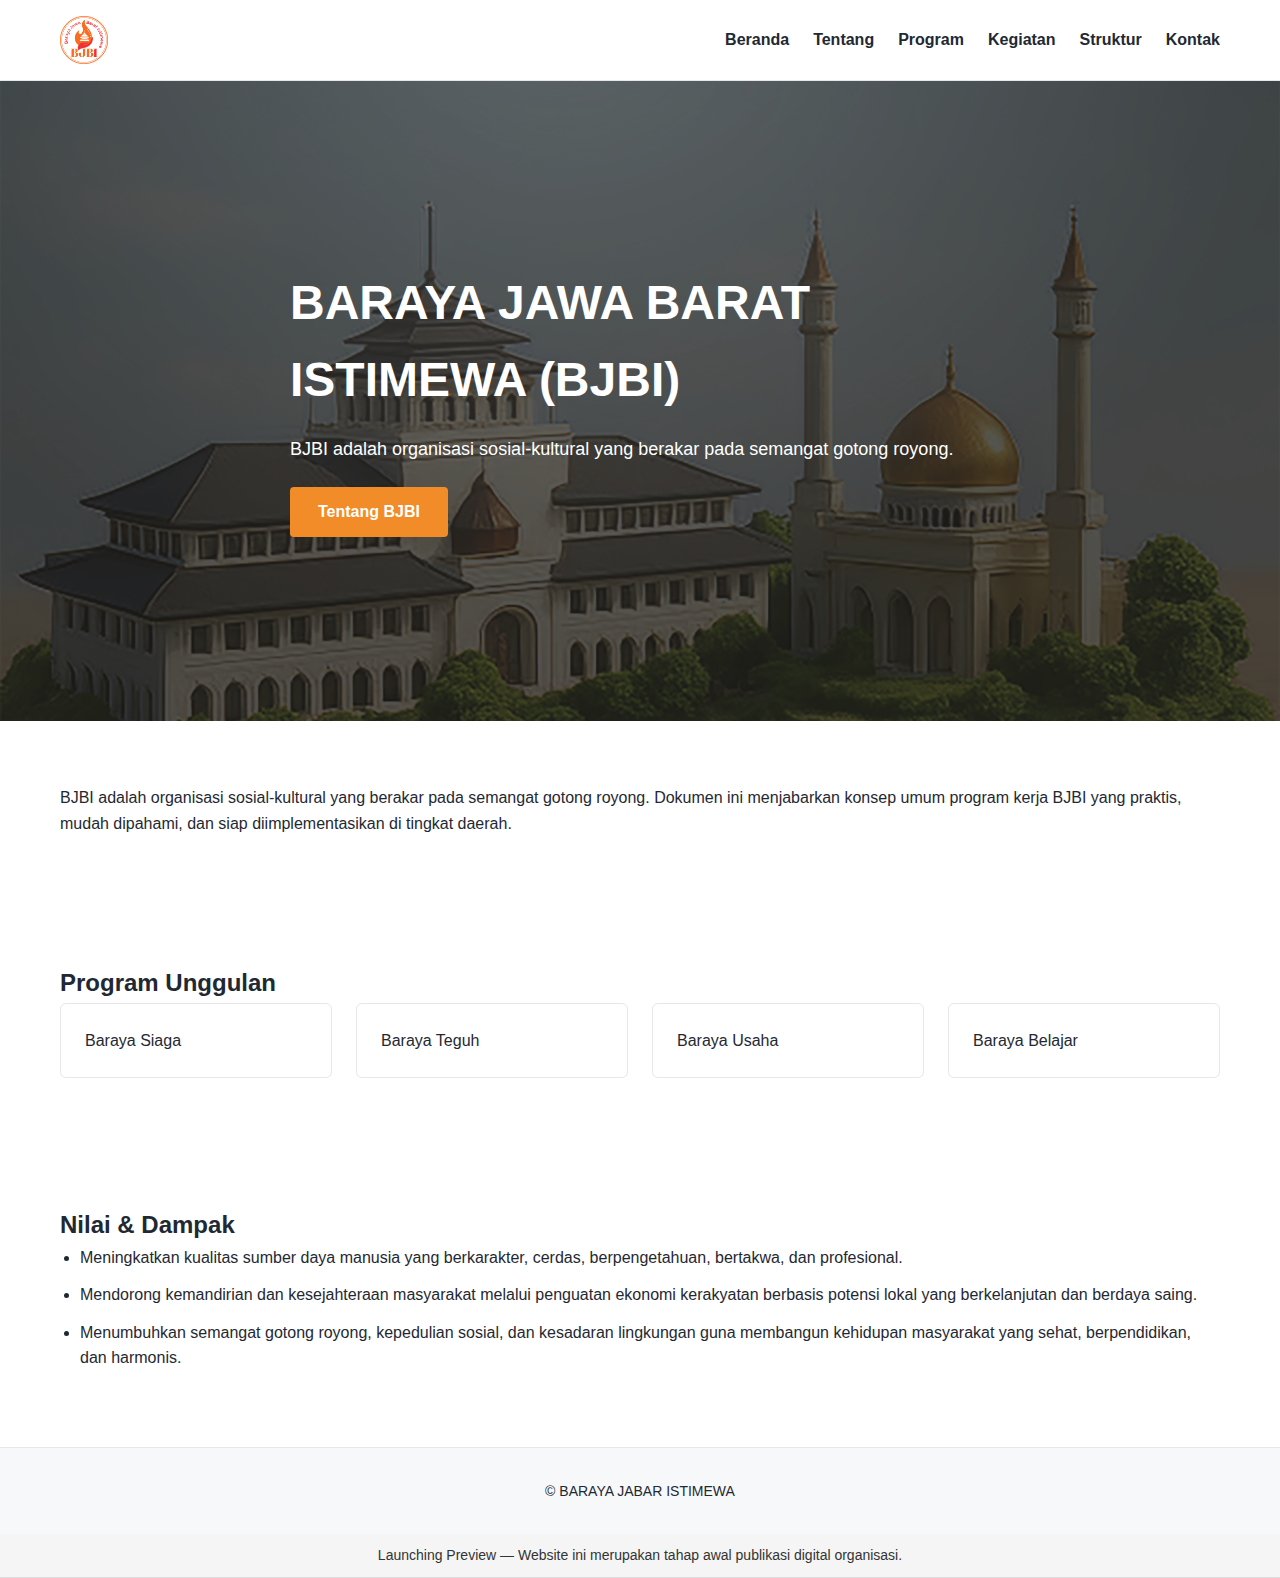
<file: index.html>
<!DOCTYPE html>
<html lang="id">
<head>
<meta charset="UTF-8">
<meta name="viewport" content="width=device-width, initial-scale=1.0">
<title>BJBI | Beranda</title>
<link rel="icon" href="assets/img/pavicon.png">
<link rel="stylesheet" href="assets/css/style.css">
</head>
<body>

<header>
  <div class="container header-inner">
    <img src="assets/img/logo.png" class="logo" alt="Logo BJBI">
    <ul class="nav-menu">
      <li><a href="index.html">Beranda</a></li>
      <li><a href="tentang.html">Tentang</a></li>
      <li><a href="program.html">Program</a></li>
      <li><a href="kegiatan.html">Kegiatan</a></li>
      <li><a href="struktur.html">Struktur</a></li>
      <li><a href="kontak.html">Kontak</a></li>
    </ul>
  </div>
</header>


<section class="hero">
  <div class="hero-overlay"></div>
  <div class="container hero-content">
    <h1>BARAYA JAWA BARAT ISTIMEWA (BJBI)</h1>
    <p>BJBI adalah organisasi sosial-kultural yang berakar pada semangat gotong royong.</p>
    <a href="tentang.html" class="btn-primary">Tentang BJBI</a>
  </div>
</section>

<section>
  <div class="container">
    <p>BJBI adalah organisasi sosial-kultural yang berakar pada semangat gotong royong. Dokumen ini menjabarkan konsep umum program kerja BJBI yang praktis, mudah dipahami, dan siap diimplementasikan di tingkat daerah.</p>
  </div>
</section>

<section>
  <div class="container">
    <h2>Program Unggulan</h2>
    <div class="card-grid">
      <div class="card">Baraya Siaga</div>
      <div class="card">Baraya Teguh</div>
      <div class="card">Baraya Usaha</div>
      <div class="card">Baraya Belajar</div>
    </div>
  </div>
</section>

<section>
  <div class="container">
    <h2>Nilai & Dampak</h2>
    <ul class="values-list">
      <li>Meningkatkan kualitas sumber daya manusia yang berkarakter, cerdas, berpengetahuan, bertakwa, dan profesional.</li>
      <li>Mendorong kemandirian dan kesejahteraan masyarakat melalui penguatan ekonomi kerakyatan berbasis potensi lokal yang berkelanjutan dan berdaya saing.</li>
      <li>Menumbuhkan semangat gotong royong, kepedulian sosial, dan kesadaran lingkungan guna membangun kehidupan masyarakat yang sehat, berpendidikan, dan harmonis.</li>
    </ul>
  </div>
</section>


<footer>
  <div class="container">
    <p>© BARAYA JABAR ISTIMEWA</p>
  </div>
</footer>

</body>
</html>
<div class="preview-banner">
  Launching Preview — Website ini merupakan tahap awal publikasi digital organisasi.
</div>
</file>
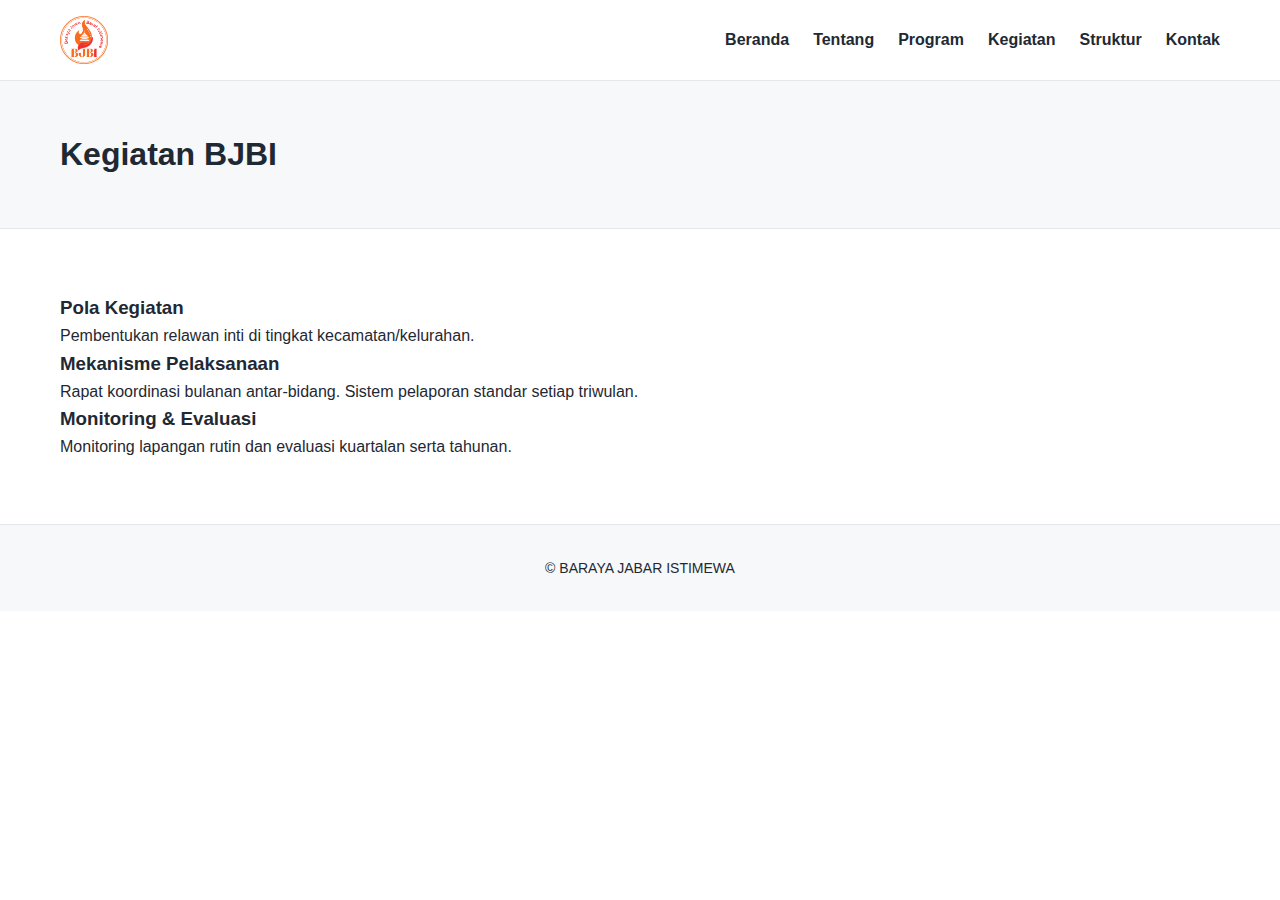
<file: kegiatan.html>
<!DOCTYPE html>
<html lang="id">
<head>
<meta charset="UTF-8">
<meta name="viewport" content="width=device-width, initial-scale=1.0">
<title>BJBI | Kegiatan</title>
<link rel="icon" href="assets/img/pavicon.png">
<link rel="stylesheet" href="assets/css/style.css">
</head>
<body>

<header>
  <div class="container header-inner">
    <img src="assets/img/logo.png" class="logo" alt="Logo BJBI">
    <ul class="nav-menu">
      <li><a href="index.html">Beranda</a></li>
      <li><a href="tentang.html">Tentang</a></li>
      <li><a href="program.html">Program</a></li>
      <li><a href="kegiatan.html">Kegiatan</a></li>
      <li><a href="struktur.html">Struktur</a></li>
      <li><a href="kontak.html">Kontak</a></li>
    </ul>
  </div>
</header>


<section class="page-header"><div class="container"><h1>Kegiatan BJBI</h1></div></section>
<section><div class="container">
<h3>Pola Kegiatan</h3>
<p>Pembentukan relawan inti di tingkat kecamatan/kelurahan.</p>

<h3>Mekanisme Pelaksanaan</h3>
<p>Rapat koordinasi bulanan antar-bidang. Sistem pelaporan standar setiap triwulan.</p>

<h3>Monitoring & Evaluasi</h3>
<p>Monitoring lapangan rutin dan evaluasi kuartalan serta tahunan.</p>
</div></section>


<footer>
  <div class="container">
    <p>© BARAYA JABAR ISTIMEWA</p>
  </div>
</footer>

</body>
</html>
</file>
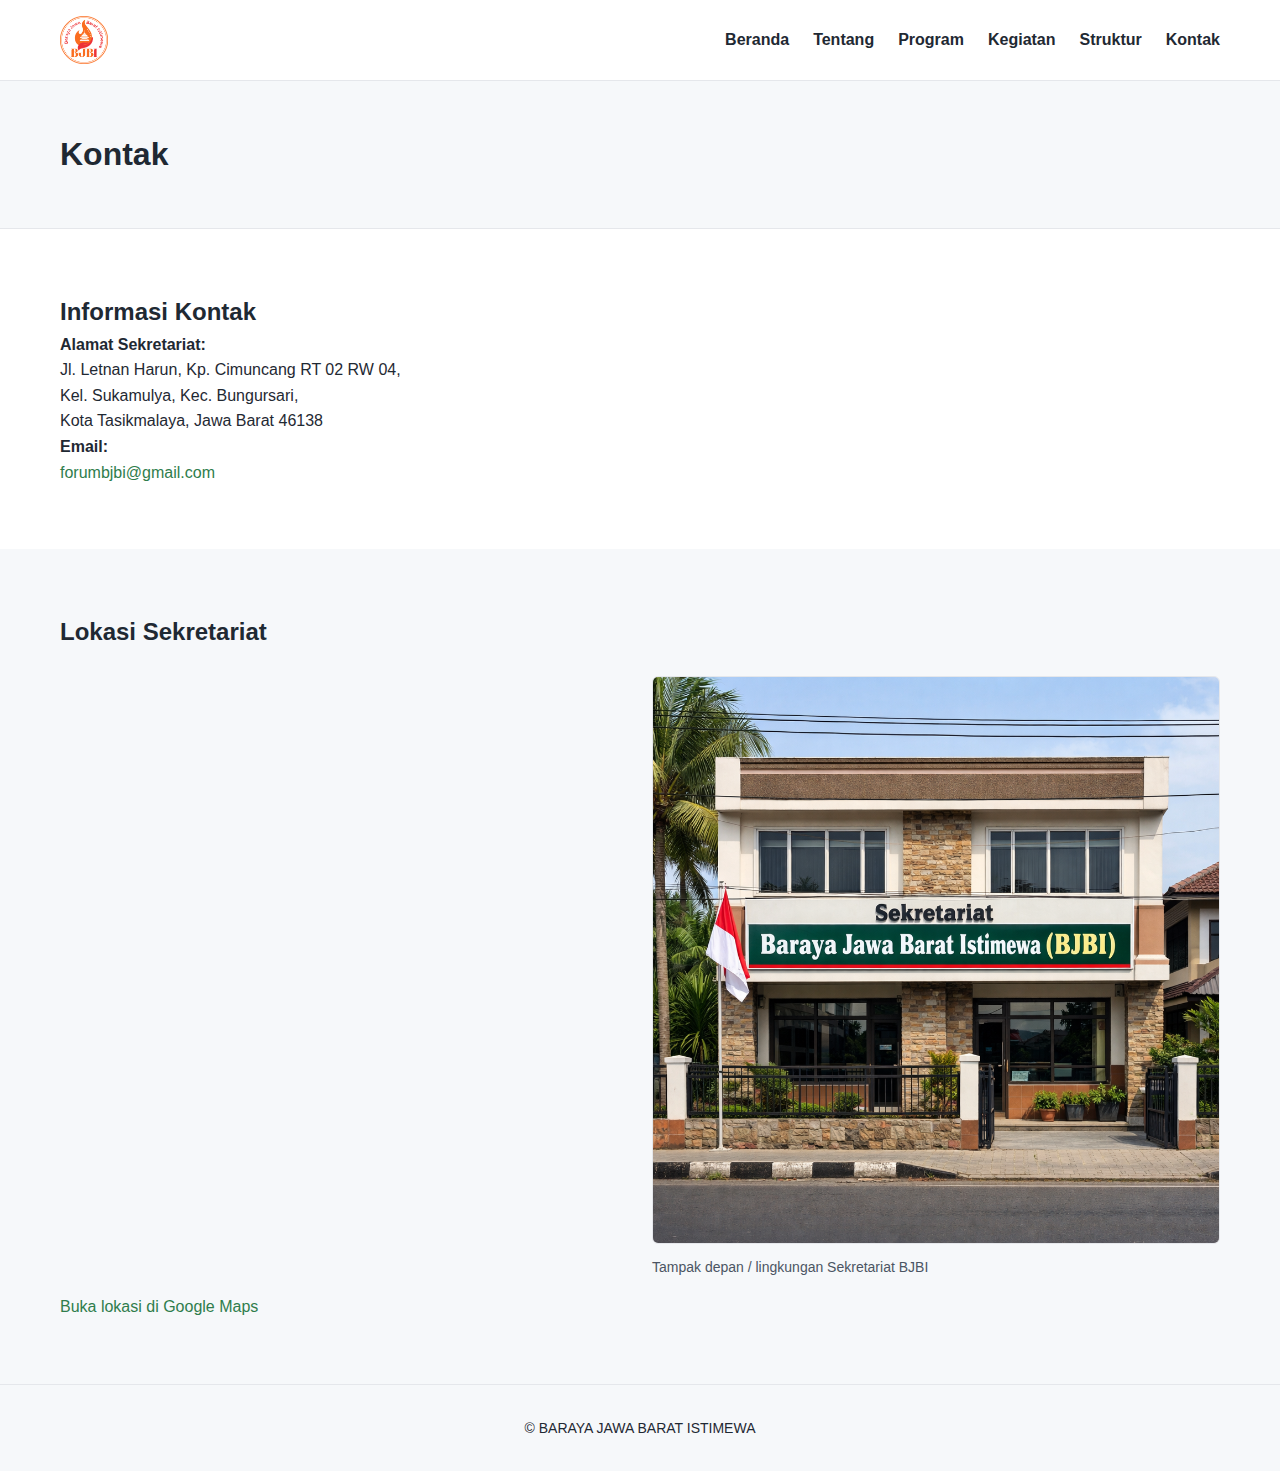
<file: kontak.html>
<!DOCTYPE html>
<html lang="id">
<head>
  <meta charset="UTF-8">
  <meta name="viewport" content="width=device-width, initial-scale=1.0">
  <title>BJBI | Kontak</title>
  <link rel="icon" href="assets/img/pavicon.png">
  <link rel="stylesheet" href="assets/css/style.css">
</head>
<body>

<header>
  <div class="container header-inner">
    <img src="assets/img/logo.png" class="logo" alt="Logo BJBI">
    <ul class="nav-menu">
      <li><a href="index.html">Beranda</a></li>
      <li><a href="tentang.html">Tentang</a></li>
      <li><a href="program.html">Program</a></li>
      <li><a href="kegiatan.html">Kegiatan</a></li>
      <li><a href="struktur.html">Struktur</a></li>
      <li><a href="kontak.html">Kontak</a></li>
    </ul>
  </div>
</header>

<section class="page-header">
  <div class="container">
    <h1>Kontak</h1>
  </div>
</section>

<section>
  <div class="container">

    <h2>Informasi Kontak</h2>

    <p>
      <strong>Alamat Sekretariat:</strong><br>
      Jl. Letnan Harun, Kp. Cimuncang RT 02 RW 04,<br>
      Kel. Sukamulya, Kec. Bungursari,<br>
      Kota Tasikmalaya, Jawa Barat 46138
    </p>

    <p>
      <strong>Email:</strong><br>
      <a href="mailto:forumbjbi@gmail.com">forumbjbi@gmail.com</a>
    </p>

  </div>
</section>

<section style="background:#f6f8fa;">
  <div class="container">

    <h2>Lokasi Sekretariat</h2>

    <div style="display:grid; grid-template-columns:1fr 1fr; gap:24px; margin-top:24px;">

      <!-- PETA (SUDAH ADA PIN MERAH OTOMATIS) -->
      <iframe
        src="https://www.google.com/maps?q=Jl.%20Letnan%20Harun,%20Kp.%20Cimuncang,%20Kel.%20Sukamulya,%20Kec.%20Bungursari,%20Kota%20Tasikmalaya,%20Jawa%20Barat%2046138&output=embed"
        width="100%"
        height="400"
        style="border:0;"
        loading="lazy"
        referrerpolicy="no-referrer-when-downgrade">
      </iframe>

      <!-- FOTO LOKASI -->
      <div>
        <img src="assets/img/lokasi-bjbi.jpg" alt="Lokasi Sekretariat BJBI"
             style="border-radius:6px; border:1px solid #e5e7eb;">
        <p style="margin-top:12px; font-size:14px; color:#4b5563;">
          Tampak depan / lingkungan Sekretariat BJBI
        </p>
      </div>

    </div>

    <p style="margin-top:16px;">
      <a href="https://www.google.com/maps?q=Jl.%20Letnan%20Harun,%20Kp.%20Cimuncang,%20Kel.%20Sukamulya,%20Kec.%20Bungursari,%20Kota%20Tasikmalaya,%20Jawa%20Barat%2046138"
         target="_blank">
        Buka lokasi di Google Maps
      </a>
    </p>

  </div>
</section>

<footer>
  <div class="container">
    <p>© BARAYA JAWA BARAT ISTIMEWA</p>
  </div>
</footer>

</body>
</html>
</file>
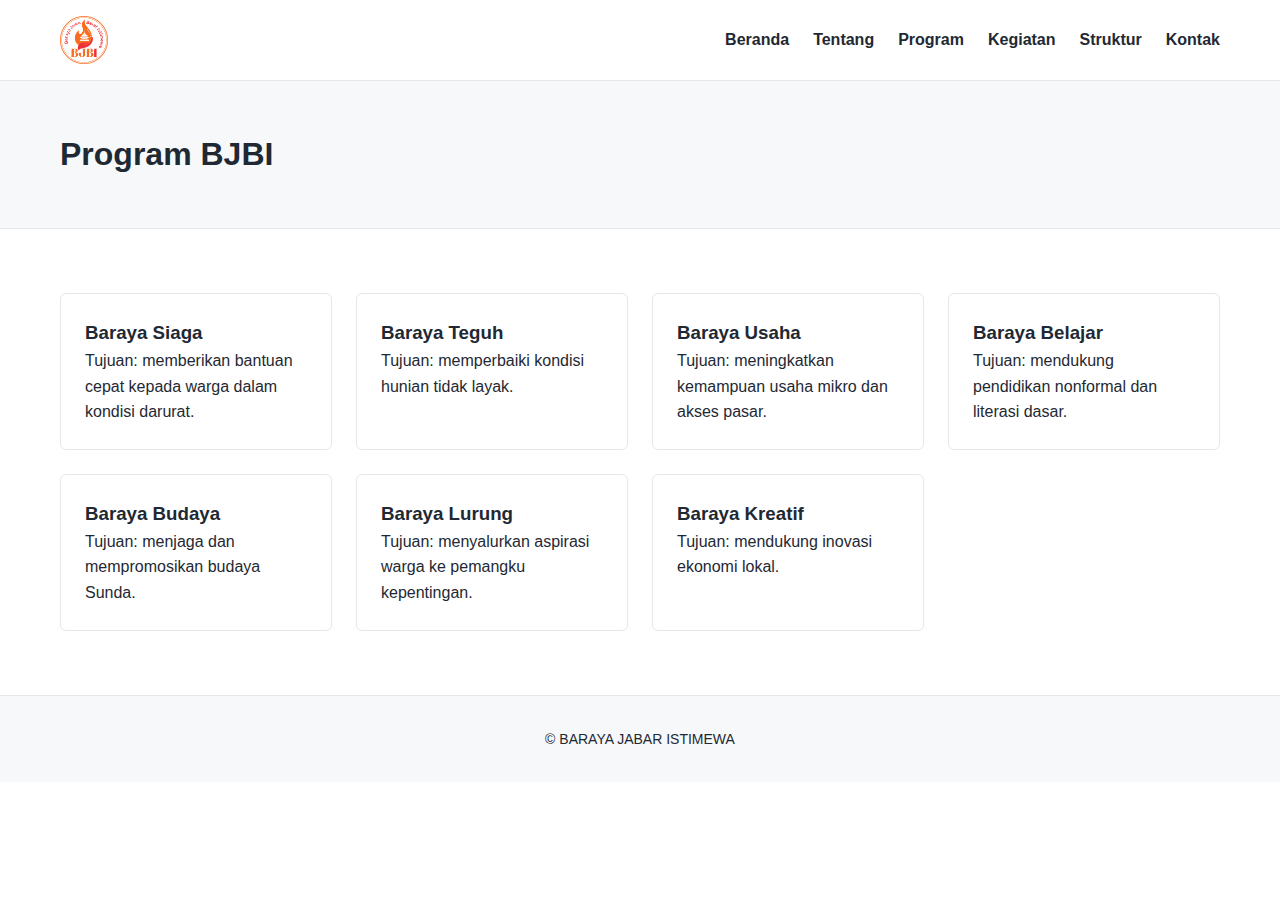
<file: program.html>
<!DOCTYPE html>
<html lang="id">
<head>
<meta charset="UTF-8">
<meta name="viewport" content="width=device-width, initial-scale=1.0">
<title>BJBI | Program</title>
<link rel="icon" href="assets/img/pavicon.png">
<link rel="stylesheet" href="assets/css/style.css">
</head>
<body>

<header>
  <div class="container header-inner">
    <img src="assets/img/logo.png" class="logo" alt="Logo BJBI">
    <ul class="nav-menu">
      <li><a href="index.html">Beranda</a></li>
      <li><a href="tentang.html">Tentang</a></li>
      <li><a href="program.html">Program</a></li>
      <li><a href="kegiatan.html">Kegiatan</a></li>
      <li><a href="struktur.html">Struktur</a></li>
      <li><a href="kontak.html">Kontak</a></li>
    </ul>
  </div>
</header>


<section class="page-header"><div class="container"><h1>Program BJBI</h1></div></section>
<section><div class="container card-grid">
<div class="program-card"><h3>Baraya Siaga</h3><p>Tujuan: memberikan bantuan cepat kepada warga dalam kondisi darurat.</p></div>
<div class="program-card"><h3>Baraya Teguh</h3><p>Tujuan: memperbaiki kondisi hunian tidak layak.</p></div>
<div class="program-card"><h3>Baraya Usaha</h3><p>Tujuan: meningkatkan kemampuan usaha mikro dan akses pasar.</p></div>
<div class="program-card"><h3>Baraya Belajar</h3><p>Tujuan: mendukung pendidikan nonformal dan literasi dasar.</p></div>
<div class="program-card"><h3>Baraya Budaya</h3><p>Tujuan: menjaga dan mempromosikan budaya Sunda.</p></div>
<div class="program-card"><h3>Baraya Lurung</h3><p>Tujuan: menyalurkan aspirasi warga ke pemangku kepentingan.</p></div>
<div class="program-card"><h3>Baraya Kreatif</h3><p>Tujuan: mendukung inovasi ekonomi lokal.</p></div>
</div></section>


<footer>
  <div class="container">
    <p>© BARAYA JABAR ISTIMEWA</p>
  </div>
</footer>

</body>
</html>
</file>
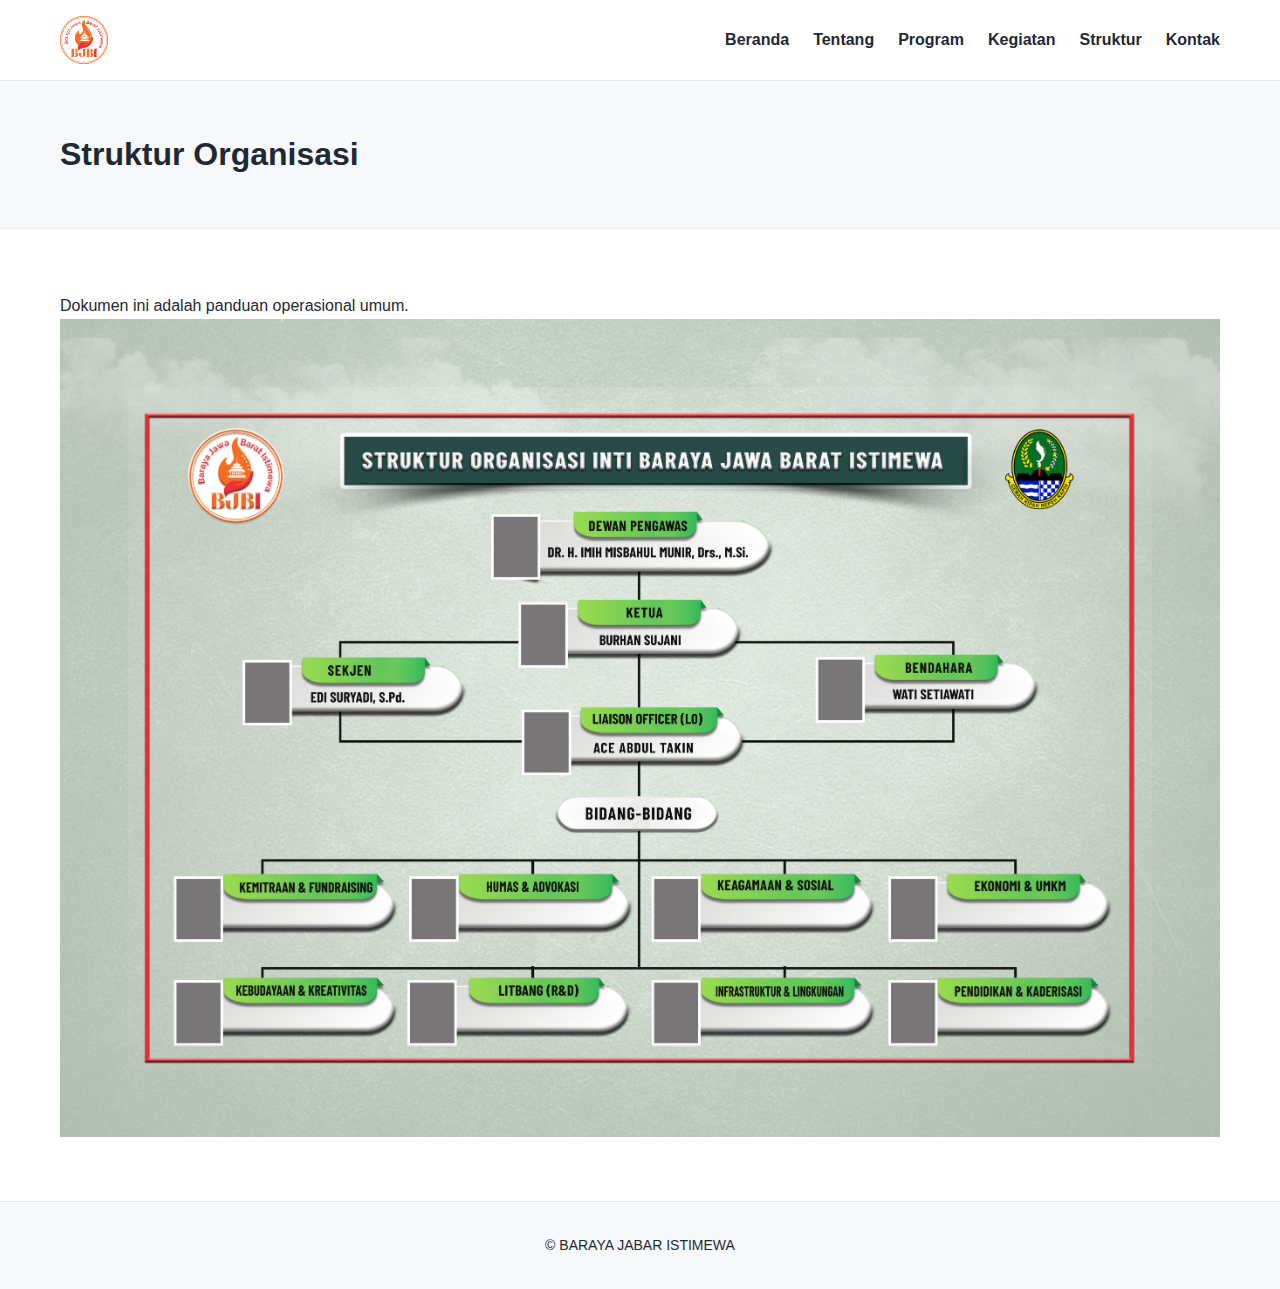
<file: struktur.html>
<!DOCTYPE html>
<html lang="id">
<head>
<meta charset="UTF-8">
<meta name="viewport" content="width=device-width, initial-scale=1.0">
<title>BJBI | Struktur</title>
<link rel="icon" href="assets/img/pavicon.png">
<link rel="stylesheet" href="assets/css/style.css">
</head>
<body>

<header>
  <div class="container header-inner">
    <img src="assets/img/logo.png" class="logo" alt="Logo BJBI">
    <ul class="nav-menu">
      <li><a href="index.html">Beranda</a></li>
      <li><a href="tentang.html">Tentang</a></li>
      <li><a href="program.html">Program</a></li>
      <li><a href="kegiatan.html">Kegiatan</a></li>
      <li><a href="struktur.html">Struktur</a></li>
      <li><a href="kontak.html">Kontak</a></li>
    </ul>
  </div>
</header>


<section class="page-header"><div class="container"><h1>Struktur Organisasi</h1></div></section>
<section><div class="container">
<p>Dokumen ini adalah panduan operasional umum.</p>
<img src="assets/img/struktur.jpg" alt="Struktur Organisasi BJBI">
</div></section>


<footer>
  <div class="container">
    <p>© BARAYA JABAR ISTIMEWA</p>
  </div>
</footer>

</body>
</html>
</file>
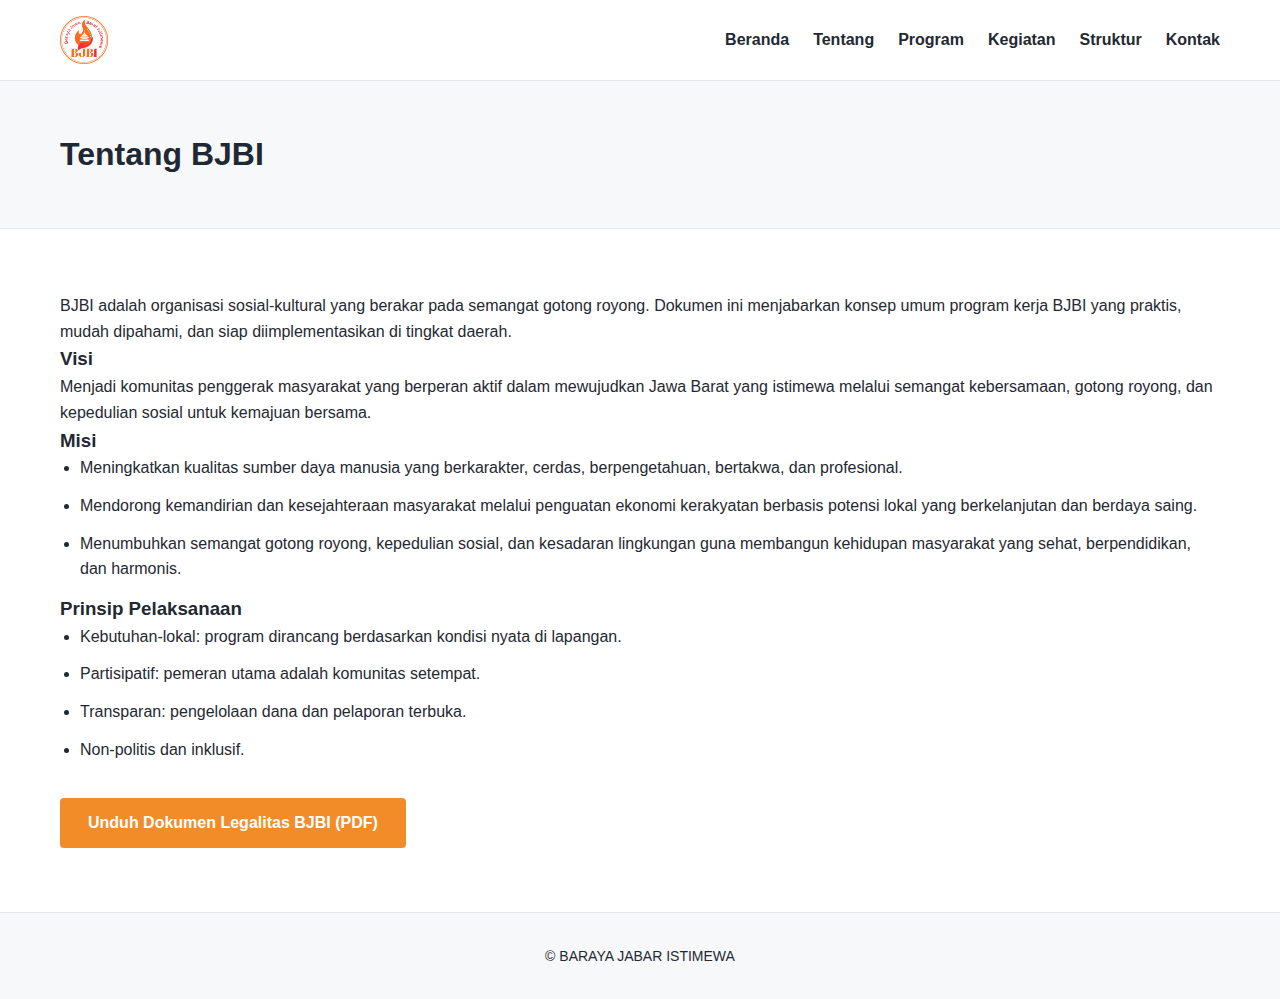
<file: tentang.html>
<!DOCTYPE html>
<html lang="id">
<head>
<meta charset="UTF-8">
<meta name="viewport" content="width=device-width, initial-scale=1.0">
<title>BJBI | Tentang</title>
<link rel="icon" href="assets/img/pavicon.png">
<link rel="stylesheet" href="assets/css/style.css">
</head>
<body>

<header>
  <div class="container header-inner">
    <img src="assets/img/logo.png" class="logo" alt="Logo BJBI">
    <ul class="nav-menu">
      <li><a href="index.html">Beranda</a></li>
      <li><a href="tentang.html">Tentang</a></li>
      <li><a href="program.html">Program</a></li>
      <li><a href="kegiatan.html">Kegiatan</a></li>
      <li><a href="struktur.html">Struktur</a></li>
      <li><a href="kontak.html">Kontak</a></li>
    </ul>
  </div>
</header>


<section class="page-header"><div class="container"><h1>Tentang BJBI</h1></div></section>
<section><div class="container">
<p>BJBI adalah organisasi sosial-kultural yang berakar pada semangat gotong royong. Dokumen ini menjabarkan konsep umum program kerja BJBI yang praktis, mudah dipahami, dan siap diimplementasikan di tingkat daerah.</p>

<h3>Visi</h3>
<p>Menjadi komunitas penggerak masyarakat yang berperan aktif dalam mewujudkan Jawa Barat yang istimewa melalui semangat kebersamaan, gotong royong, dan kepedulian sosial untuk kemajuan bersama.</p>

<h3>Misi</h3>
<ul class="values-list">
<li>Meningkatkan kualitas sumber daya manusia yang berkarakter, cerdas, berpengetahuan, bertakwa, dan profesional.</li>
<li>Mendorong kemandirian dan kesejahteraan masyarakat melalui penguatan ekonomi kerakyatan berbasis potensi lokal yang berkelanjutan dan berdaya saing.</li>
<li>Menumbuhkan semangat gotong royong, kepedulian sosial, dan kesadaran lingkungan guna membangun kehidupan masyarakat yang sehat, berpendidikan, dan harmonis.</li>
</ul>

<h3>Prinsip Pelaksanaan</h3>
<ul class="values-list">
<li>Kebutuhan-lokal: program dirancang berdasarkan kondisi nyata di lapangan.</li>
<li>Partisipatif: pemeran utama adalah komunitas setempat.</li>
<li>Transparan: pengelolaan dana dan pelaporan terbuka.</li>
<li>Non-politis dan inklusif.</li>
</ul>

<a href="assets/docs/Legalitas_BJBI.pdf" class="btn-primary">Unduh Dokumen Legalitas BJBI (PDF)</a>
</div></section>


<footer>
  <div class="container">
    <p>© BARAYA JABAR ISTIMEWA</p>
  </div>
</footer>

</body>
</html>
</file>
<file: assets/css/style.css>
:root {
  --brand-orange: #f28c28;
  --brand-green: #2f7d4c;
  --text-primary: #1f2933;
  --text-secondary: #4b5563;
  --bg-light: #ffffff;
  --bg-soft: #f6f8fa;
  --border-soft: #e5e7eb;
}

* { margin:0; padding:0; box-sizing:border-box; }

body {
  font-family: Arial, Helvetica, sans-serif;
  color: var(--text-primary);
  background-color: var(--bg-light);
  line-height: 1.6;
}

a { color: var(--brand-green); text-decoration:none; }
img { max-width:100%; display:block; }

.container {
  max-width:1200px;
  margin:0 auto;
  padding:0 20px;
}

section { padding:64px 0; }

header {
  background:#fff;
  border-bottom:1px solid var(--border-soft);
}

.header-inner {
  display:flex;
  justify-content:space-between;
  align-items:center;
  height:80px;
}

.logo { height:48px; }

.nav-menu {
  list-style:none;
  display:flex;
  gap:24px;
}

.nav-menu a {
  font-weight:600;
  color:var(--text-primary);
}

.nav-menu a:hover { color:var(--brand-orange); }

.hero {
  position:relative;
  background:url('../img/Latar-Hero.jpg') center/cover no-repeat;
  color:#fff;
}

.hero-overlay {
  position:absolute;
  inset:0;
  background:rgba(0,0,0,0.45);
}

.hero-content {
  position:relative;
  padding:120px 0;
  max-width:700px;
}

.hero h1 { font-size:48px; margin-bottom:16px; }
.hero p { font-size:18px; }

.btn-primary, .btn-secondary {
  display:inline-block;
  margin-top:24px;
  padding:12px 28px;
  color:#fff;
  border-radius:4px;
  font-weight:600;
}

.btn-primary { background:var(--brand-orange); }
.btn-secondary { background:var(--brand-green); }

.card-grid {
  display:grid;
  grid-template-columns:repeat(auto-fit,minmax(260px,1fr));
  gap:24px;
}

.card, .program-card {
  background:#fff;
  border:1px solid var(--border-soft);
  padding:24px;
  border-radius:6px;
  transition:all .2s ease;
}

.card:hover, .program-card:hover {
  transform:translateY(-4px);
  box-shadow:0 10px 20px rgba(0,0,0,.08);
}

.values-list { padding-left:20px; }
.values-list li { margin-bottom:12px; }

footer {
  background:var(--bg-soft);
  border-top:1px solid var(--border-soft);
  padding:32px 0;
  text-align:center;
  font-size:14px;
}

.page-header {
  background:var(--bg-soft);
  border-bottom:1px solid var(--border-soft);
  padding:48px 0;
}

@media(max-width:768px){
  .header-inner{flex-direction:column;height:auto;padding:16px 0;}
  .nav-menu{flex-wrap:wrap;justify-content:center;}
  .hero-content{padding:80px 0;}
  .hero h1{font-size:36px;}
}

.preview-banner {
  background: #f5f5f5;
  color: #333;
  text-align: center;
  padding: 10px 15px;
  font-size: 14px;
  border-bottom: 1px solid #ddd;
}
</file>
